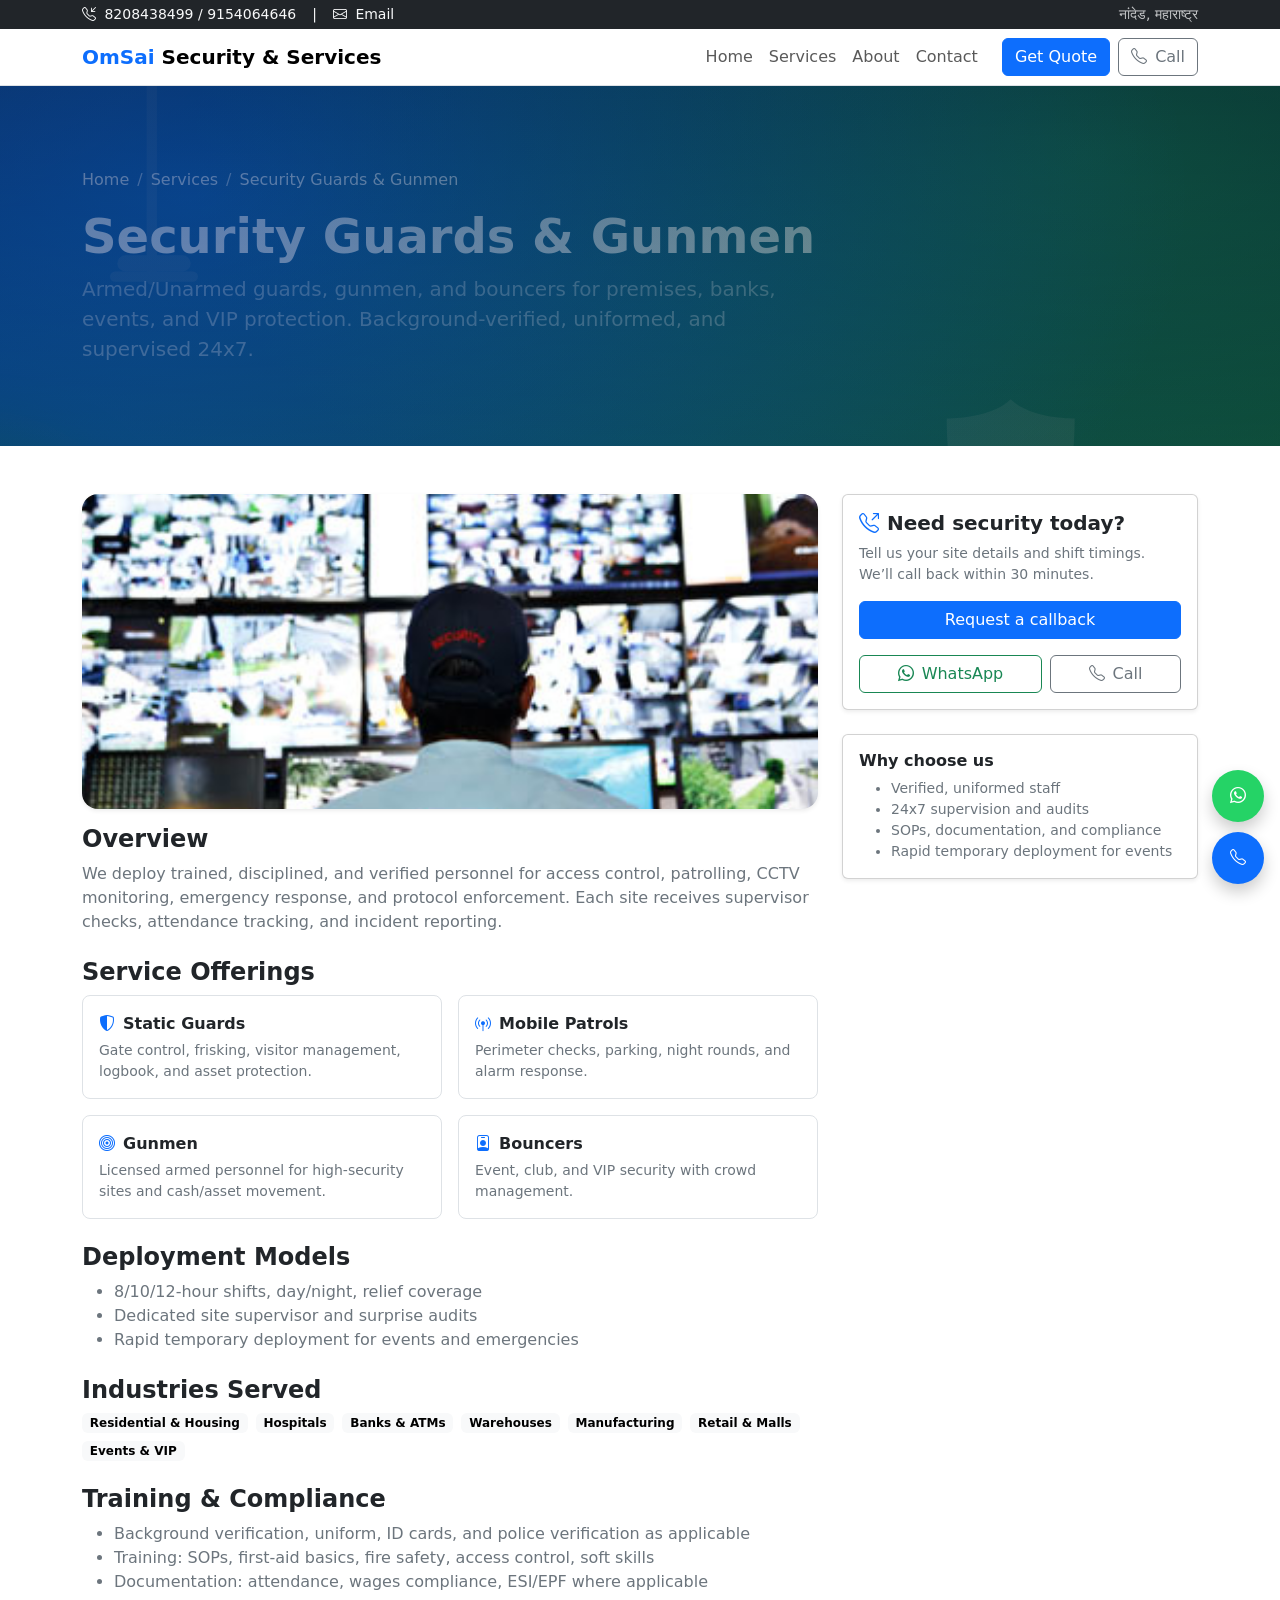
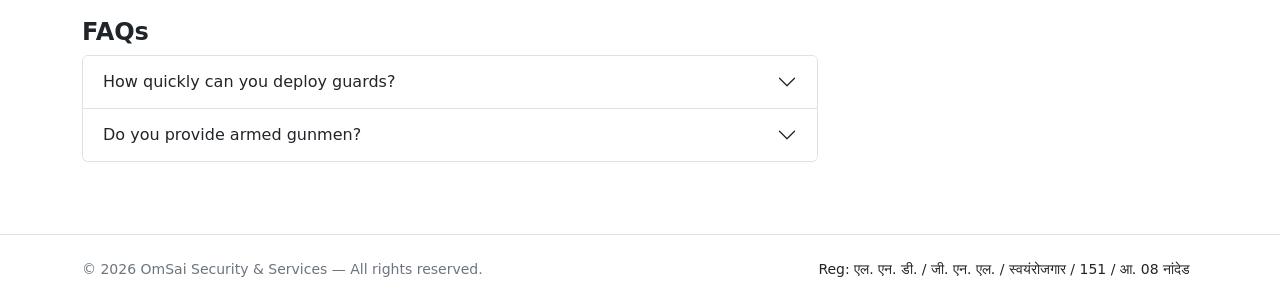
<file: security.html>
<!doctype html>
<html lang="en">
  <head>
    <meta charset="utf-8">
    <meta name="viewport" content="width=device-width, initial-scale=1">
    <title>Security Guards & Gunmen | OmSai Security & Services</title>
    <meta name="description" content="Armed/Unarmed Security Guards, Gunmen, Bouncers with 24x7 supervision, verified staff, compliance-ready documentation. Nanded, Maharashtra.">
    <link href="https://cdn.jsdelivr.net/npm/bootstrap@5.3.3/dist/css/bootstrap.min.css" rel="stylesheet" integrity="sha384-QWTKZyjpPEjISv5WaRU9OFeRpok6YctnYmDr5pNlyT2bRjXh0JMhjY6hW+ALEwIH" crossorigin="anonymous">
    <link rel="stylesheet" href="https://cdn.jsdelivr.net/npm/bootstrap-icons@1.11.3/font/bootstrap-icons.css">
    <link rel="stylesheet" href="assets/css/styles.css">
    <link rel="icon" href="https://cdn.jsdelivr.net/gh/twitter/twemoji@14.0.2/assets/svg/1f6e1.svg">
  </head>
  <body>
    <!-- Top Bar -->
    <div class="bg-dark text-light small py-1">
      <div class="container d-flex flex-wrap justify-content-between align-items-center gap-2">
        <div class="d-flex align-items-center gap-3">
          <span><i class="bi bi-telephone-inbound me-1"></i> 8208438499 / 9154064646</span>
          <span class="d-none d-sm-inline">|</span>
          <a class="link-light text-decoration-none" href="mailto:laxminarayana050653@gmail.com"><i class="bi bi-envelope me-1"></i> Email</a>
        </div>
        <div class="text-end">
          <span class="opacity-75">नांदेड, महाराष्ट्र</span>
        </div>
      </div>
    </div>

    <!-- Navbar -->
    <nav class="navbar navbar-expand-lg navbar-light bg-white border-bottom sticky-top nav-glass">
      <div class="container">
        <a class="navbar-brand fw-bold" href="index.html">
          <span class="text-primary">OmSai</span> Security & Services
        </a>
        <button class="navbar-toggler" type="button" data-bs-toggle="collapse" data-bs-target="#nav" aria-controls="nav" aria-expanded="false" aria-label="Toggle navigation">
          <span class="navbar-toggler-icon"></span>
        </button>
        <div class="collapse navbar-collapse" id="nav">
          <ul class="navbar-nav ms-auto mb-2 mb-lg-0">
            <li class="nav-item"><a class="nav-link" href="index.html#home">Home</a></li>
            <li class="nav-item dropdown">
              <a class="nav-link dropdown-toggle" href="#" role="button" data-bs-toggle="dropdown" aria-expanded="false">Services</a>
              <ul class="dropdown-menu">
                <li><a class="dropdown-item" href="security.html">Security Guards & Gunmen</a></li>
                <li><a class="dropdown-item" href="housekeeping.html">Mechanised & Deep Housekeeping</a></li>
                <li><a class="dropdown-item" href="other-manpower.html">Other Manpower</a></li>
              </ul>
            </li>
            <li class="nav-item"><a class="nav-link" href="index.html#about">About</a></li>
            <li class="nav-item"><a class="nav-link" href="index.html#contact">Contact</a></li>
          </ul>
          <div class="d-flex gap-2 ms-lg-3 mt-3 mt-lg-0">
            <a href="index.html#contact" class="btn btn-primary">Get Quote</a>
            <a href="tel:+918208438499" class="btn btn-outline-secondary d-none d-lg-inline-flex"><i class="bi bi-telephone me-2"></i>Call</a>
          </div>
        </div>
      </div>
    </nav>

    <!-- Sub Hero -->
    <section class="sub-hero text-white d-flex align-items-center">
      <div class="container position-relative">
        <nav aria-label="breadcrumb">
          <ol class="breadcrumb breadcrumb-light">
            <li class="breadcrumb-item"><a href="index.html" class="link-light text-decoration-none">Home</a></li>
            <li class="breadcrumb-item"><a href="index.html#services" class="link-light text-decoration-none">Services</a></li>
            <li class="breadcrumb-item active" aria-current="page">Security Guards & Gunmen</li>
          </ol>
        </nav>
        <div class="row align-items-center g-4">
          <div class="col-lg-8">
            <h1 class="display-5 fw-bold mb-2">Security Guards & Gunmen</h1>
            <p class="lead text-white-50 mb-0">Armed/Unarmed guards, gunmen, and bouncers for premises, banks, events, and VIP protection. Background-verified, uniformed, and supervised 24x7.</p>
          </div>
        </div>
      </div>
      <div class="hero-overlay"></div>
    </section>

    <!-- Content -->
    <main class="py-5">
      <div class="container">
        <div class="row g-4">
          <div class="col-lg-8">
            <!-- Overview -->
            <section class="mb-4">
              <div class="ratio ratio-21x9 rounded-4 overflow-hidden shadow-sm mb-3">
                <img src="assets/images/security-card-image.jpg" class="w-100 h-100 object-fit-cover" alt="Security monitoring wall and guard">
              </div>
              <h2 class="h4 fw-bold">Overview</h2>
              <p class="text-secondary">We deploy trained, disciplined, and verified personnel for access control, patrolling, CCTV monitoring, emergency response, and protocol enforcement. Each site receives supervisor checks, attendance tracking, and incident reporting.</p>
            </section>

            <!-- Offerings -->
            <section class="mb-4">
              <h2 class="h4 fw-bold">Service Offerings</h2>
              <div class="row g-3">
                <div class="col-sm-6">
                  <div class="p-3 border rounded-3 h-100">
                    <div class="fw-semibold"><i class="bi bi-shield-shaded text-primary me-2"></i>Static Guards</div>
                    <div class="small text-secondary mt-1">Gate control, frisking, visitor management, logbook, and asset protection.</div>
                  </div>
                </div>
                <div class="col-sm-6">
                  <div class="p-3 border rounded-3 h-100">
                    <div class="fw-semibold"><i class="bi bi-broadcast-pin text-primary me-2"></i>Mobile Patrols</div>
                    <div class="small text-secondary mt-1">Perimeter checks, parking, night rounds, and alarm response.</div>
                  </div>
                </div>
                <div class="col-sm-6">
                  <div class="p-3 border rounded-3 h-100">
                    <div class="fw-semibold"><i class="bi bi-bullseye text-primary me-2"></i>Gunmen</div>
                    <div class="small text-secondary mt-1">Licensed armed personnel for high-security sites and cash/asset movement.</div>
                  </div>
                </div>
                <div class="col-sm-6">
                  <div class="p-3 border rounded-3 h-100">
                    <div class="fw-semibold"><i class="bi bi-person-badge text-primary me-2"></i>Bouncers</div>
                    <div class="small text-secondary mt-1">Event, club, and VIP security with crowd management.</div>
                  </div>
                </div>
              </div>
            </section>

            <!-- Deployment -->
            <section class="mb-4">
              <h2 class="h4 fw-bold">Deployment Models</h2>
              <ul class="text-secondary">
                <li>8/10/12-hour shifts, day/night, relief coverage</li>
                <li>Dedicated site supervisor and surprise audits</li>
                <li>Rapid temporary deployment for events and emergencies</li>
              </ul>
            </section>

            <!-- Industries -->
            <section class="mb-4">
              <h2 class="h4 fw-bold">Industries Served</h2>
              <div class="d-flex flex-wrap gap-2">
                <span class="badge text-bg-light">Residential & Housing</span>
                <span class="badge text-bg-light">Hospitals</span>
                <span class="badge text-bg-light">Banks & ATMs</span>
                <span class="badge text-bg-light">Warehouses</span>
                <span class="badge text-bg-light">Manufacturing</span>
                <span class="badge text-bg-light">Retail & Malls</span>
                <span class="badge text-bg-light">Events & VIP</span>
              </div>
            </section>

            <!-- Compliance -->
            <section class="mb-4">
              <h2 class="h4 fw-bold">Training & Compliance</h2>
              <ul class="text-secondary">
                <li>Background verification, uniform, ID cards, and police verification as applicable</li>
                <li>Training: SOPs, first-aid basics, fire safety, access control, soft skills</li>
                <li>Documentation: attendance, wages compliance, ESI/EPF where applicable</li>
              </ul>
            </section>

            <!-- FAQ -->
            <section class="mb-4">
              <h2 class="h4 fw-bold">FAQs</h2>
              <div class="accordion" id="faq">
                <div class="accordion-item">
                  <h2 class="accordion-header" id="q1">
                    <button class="accordion-button collapsed" type="button" data-bs-toggle="collapse" data-bs-target="#a1" aria-expanded="false" aria-controls="a1">
                      How quickly can you deploy guards?
                    </button>
                  </h2>
                  <div id="a1" class="accordion-collapse collapse" aria-labelledby="q1" data-bs-parent="#faq">
                    <div class="accordion-body small text-secondary">For standard sites, within 24–48 hours. For urgent events, same-day subject to availability.</div>
                  </div>
                </div>
                <div class="accordion-item">
                  <h2 class="accordion-header" id="q2">
                    <button class="accordion-button collapsed" type="button" data-bs-toggle="collapse" data-bs-target="#a2" aria-expanded="false" aria-controls="a2">
                      Do you provide armed gunmen?
                    </button>
                  </h2>
                  <div id="a2" class="accordion-collapse collapse" aria-labelledby="q2" data-bs-parent="#faq">
                    <div class="accordion-body small text-secondary">Yes, licensed gunmen for high-security requirements, subject to legal and site vetting.</div>
                  </div>
                </div>
              </div>
            </section>
          </div>

          <!-- Sidebar CTA -->
          <div class="col-lg-4">
            <div class="card shadow-sm mb-4">
              <div class="card-body">
                <h5 class="fw-semibold"><i class="bi bi-telephone-outbound me-2 text-primary"></i>Need security today?</h5>
                <p class="small text-secondary mb-3">Tell us your site details and shift timings. We’ll call back within 30 minutes.</p>
                <a class="btn btn-primary w-100" href="index.html#contact">Request a callback</a>
                <div class="d-flex gap-2 mt-3">
                  <a class="btn btn-outline-success flex-fill" href="https://wa.me/918208438499" target="_blank" rel="noopener"><i class="bi bi-whatsapp me-2"></i>WhatsApp</a>
                  <a class="btn btn-outline-secondary flex-fill" href="tel:+918208438499"><i class="bi bi-telephone me-2"></i>Call</a>
                </div>
              </div>
            </div>

            <div class="card shadow-sm">
              <div class="card-body">
                <h6 class="fw-semibold mb-2">Why choose us</h6>
                <ul class="small text-secondary mb-0">
                  <li>Verified, uniformed staff</li>
                  <li>24x7 supervision and audits</li>
                  <li>SOPs, documentation, and compliance</li>
                  <li>Rapid temporary deployment for events</li>
                </ul>
              </div>
            </div>
          </div>
        </div>
      </div>
    </main>

    <!-- Footer -->
    <footer class="border-top py-4">
      <div class="container d-flex flex-column flex-md-row justify-content-between align-items-center gap-2">
        <div class="small text-secondary">
          © <span id="year"></span> OmSai Security & Services — All rights reserved.
        </div>
        <div class="small">
          <span class="me-2">Reg: एल. एन. डी. / जी. एन. एल. / स्वयंरोजगार / 151 / आ. 08 नांदेड</span>
        </div>
      </div>
    </footer>

    <!-- Floating Contact Buttons -->
    <div class="floating-contact">
      <a class="fab whatsapp" href="https://wa.me/918208438499" target="_blank" rel="noopener" aria-label="WhatsApp">
        <i class="bi bi-whatsapp"></i>
      </a>
      <a class="fab call" href="tel:+918208438499" aria-label="Call">
        <i class="bi bi-telephone"></i>
      </a>
    </div>

    <script src="https://cdn.jsdelivr.net/npm/bootstrap@5.3.3/dist/js/bootstrap.bundle.min.js" integrity="sha384-YvpcrYf0tY3lHB60NNkmXc5s9fDVZLESaAA55NDzOxhy9GkcIdslK1eN7N6jIeHz" crossorigin="anonymous"></script>
    <script>
      document.getElementById('year').textContent = new Date().getFullYear();
      const nav = document.querySelector('.navbar');
      const onScroll = () => { if (window.scrollY > 8) nav.classList.add('navbar-shadow'); else nav.classList.remove('navbar-shadow'); };
      onScroll(); window.addEventListener('scroll', onScroll, { passive: true });
    </script>
  </body>
  
</html>
</file>
<file: assets/css/styles.css>
/* Custom Styles for OmSai Security & Services */

body {
  font-optical-sizing: auto;
}

.hero-bg {
  position: absolute;
  inset: 0;
  background: radial-gradient(1200px 500px at 10% 10%, rgba(13,110,253,0.08), transparent),
              radial-gradient(900px 400px at 90% 20%, rgba(25,135,84,0.08), transparent);
  pointer-events: none;
}

.hero-visual img {
  filter: saturate(1.05) contrast(1.02);
}

.service-card .card-img-top {
  height: 220px;
  object-fit: cover;
}

.cta-strip {
  background: linear-gradient(135deg, #0d6efd, #198754);
}

/* Improve focus visibility */
:focus-visible {
  outline: 3px solid rgba(13,110,253,.4);
  outline-offset: 2px;
}

/* Subtle hover elevation */
.card:hover {
  transform: translateY(-2px);
  transition: transform .2s ease, box-shadow .2s ease;
  box-shadow: 0 .5rem 1rem rgba(0,0,0,.08)!important;
}

/* Small utility tweaks */
.object-fit-cover {
  object-fit: cover;
}

/* Contact section styling */
.contact-section {
  background: radial-gradient(900px 400px at 10% 10%, rgba(13,110,253,.06), transparent),
              radial-gradient(900px 400px at 90% 20%, rgba(25,135,84,.06), transparent);
}
.card-lift {
  transition: transform .2s ease, box-shadow .2s ease;
}
.card-lift:hover {
  transform: translateY(-2px);
  box-shadow: 0 1rem 2rem rgba(0,0,0,.08)!important;
}
.list-contacts a { color: inherit; }
.list-contacts a:hover { color: #0d6efd; }

/* Modern hero */
.hero {
  min-height: 78vh;
  padding: 6rem 0;
  background-image: url('../images/hero-banner.svg');
  background-size: cover;
  background-position: center;
  position: relative;
}
.hero-overlay {
  position: absolute;
  inset: 0;
  background: radial-gradient(1000px 600px at 15% 30%, rgba(13,110,253,.35), transparent),
              radial-gradient(900px 500px at 85% 20%, rgba(25,135,84,.32), transparent),
              linear-gradient(to bottom, rgba(0,0,0,.55), rgba(0,0,0,.35));
  pointer-events: none;
  z-index: 1;
}
.shape {
  position: absolute;
  border-radius: 999px;
  filter: blur(50px);
  opacity: .35;
  z-index: 0;
}
.shape-1 { width: 300px; height: 300px; background: #0d6efd; top: -60px; right: -60px; }
.shape-2 { width: 220px; height: 220px; background: #198754; bottom: -40px; left: -40px; }

/* Glass navbar */
.nav-glass {
  background: rgba(255,255,255,.8)!important;
  backdrop-filter: saturate(120%) blur(8px);
}

/* Navbar UX improvements */
.navbar .nav-link { position: relative; padding: .5rem .75rem; }
.navbar .nav-link::after {
  content: ""; position: absolute; left: .75rem; right: .75rem; bottom: .35rem;
  height: 2px; background: currentColor; opacity: 0; transform: scaleX(.25); transform-origin: left; transition: all .2s ease;
}
.navbar .nav-link:hover::after,
.navbar .nav-link.active::after { opacity: .75; transform: scaleX(1); }

.navbar .dropdown-menu { border: 0; border-radius: .75rem; box-shadow: 0 .75rem 2rem rgba(0,0,0,.12); padding: .5rem; }
.navbar .dropdown-item { border-radius: .5rem; }
.navbar .dropdown-item:hover { background: rgba(13,110,253,.08); }

.navbar-shadow { box-shadow: 0 .5rem 1rem rgba(0,0,0,.08); }

/* Show dropdown on hover for desktop */
@media (min-width: 992px) {
  .navbar .dropdown:hover > .dropdown-menu { display: block; }
  .navbar .dropdown-toggle:after { transition: transform .2s ease; }
  .navbar .dropdown:hover .dropdown-toggle:after { transform: rotate(180deg); }
}

/* Ensure dropdown overlays page content */
.navbar .dropdown-menu { z-index: 1100; }

/* Floating contact buttons */
.floating-contact { position: fixed; right: 16px; bottom: 16px; z-index: 1050; display: flex; flex-direction: column; gap: 10px; }
.fab { width: 52px; height: 52px; display: grid; place-items: center; border-radius: 50%; color: #fff; text-decoration: none; box-shadow: 0 .5rem 1rem rgba(0,0,0,.2); transition: transform .2s ease; }
.fab:hover { transform: translateY(-2px); }
.fab.whatsapp { background: #25D366; }
.fab.call { background: #0d6efd; }

/* Simple reveal */
@keyframes fadeUp { from { opacity: 0; transform: translateY(8px);} to { opacity: 1; transform: translateY(0);} }
.hero .badge, .hero h1, .hero p, .hero .btn, .hero .text-white-50 { animation: fadeUp .6s ease both; }
.hero h1 { animation-delay: .05s; }
.hero p { animation-delay: .15s; }
.hero .btn { animation-delay: .25s; }
.hero .text-white-50 { animation-delay: .35s; }

/* Ensure hero content sits above overlay */
.hero .container { position: relative; z-index: 2; }

/* Responsive tweaks */
@media (max-width: 576px) {
  .hero { padding: 4rem 0; min-height: 70vh; }
}

/* Sub-hero for inner pages */
.sub-hero {
  min-height: 40vh;
  padding: 3.5rem 0;
  background-image: url('../images/hero-banner.svg');
  background-size: cover;
  background-position: center;
  position: relative;
}
.breadcrumb-light .breadcrumb-item + .breadcrumb-item::before { color: rgba(255,255,255,.7); }
.breadcrumb-light .breadcrumb-item a { color: rgba(255,255,255,.85); }
.breadcrumb-light .breadcrumb-item.active { color: #fff; }
</file>
